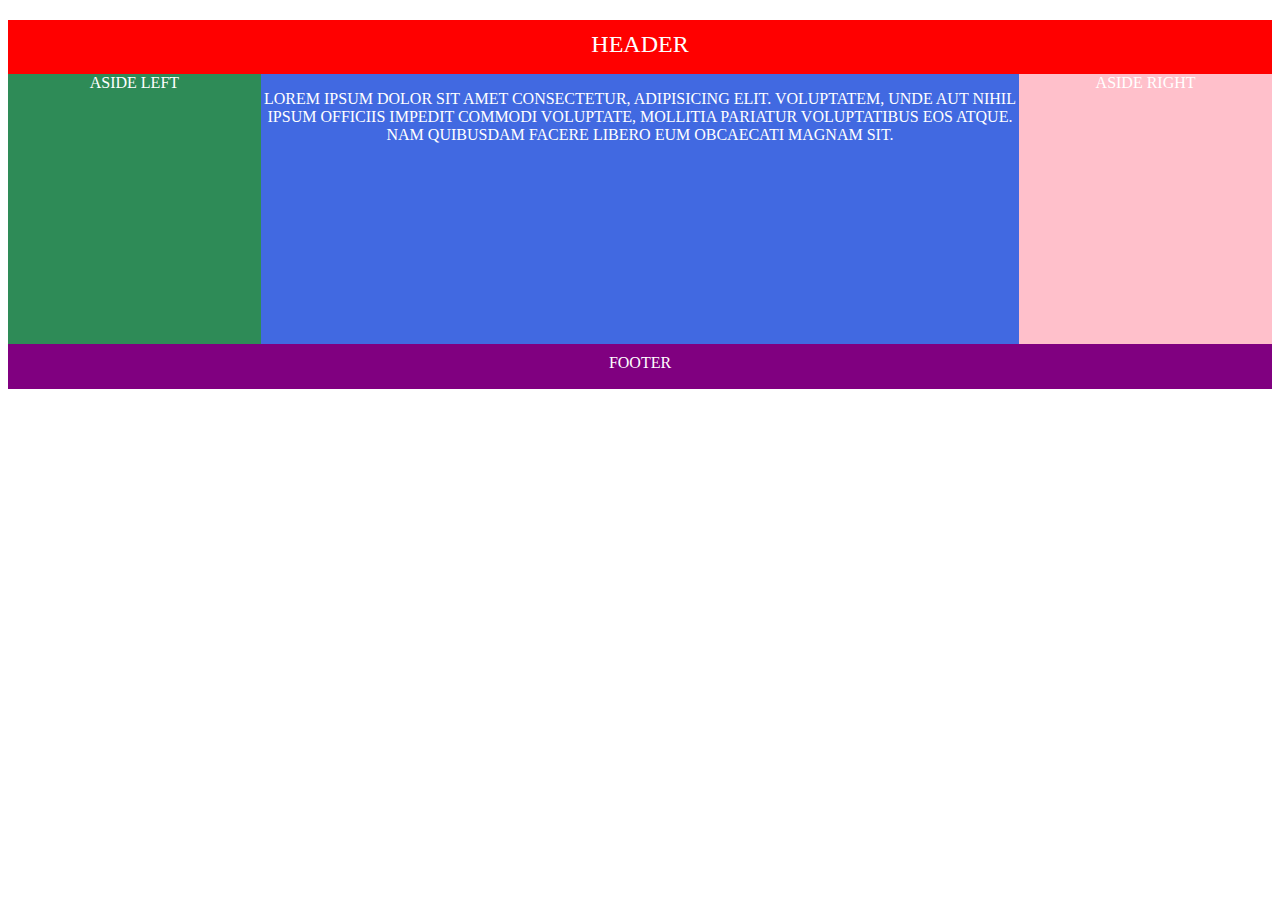
<file: FlexBox/index.html>
<!DOCTYPE html>
<html lang="en">
  <head>
    <meta charset="UTF-8" />
    <title>Lay out flex box</title>

    <link rel="stylesheet" href="css/style.css" />
  </head>
  <body>
    <header class="main-header">
      <h2>Header</h2>
    </header>
    <section class="main-paragraf">
      <aside class="aside-left">aside left</aside>
      <p>
        Lorem ipsum dolor sit amet consectetur, adipisicing elit. Voluptatem,
        unde aut nihil ipsum officiis impedit commodi voluptate, mollitia
        pariatur voluptatibus eos atque. Nam quibusdam facere libero eum
        obcaecati magnam sit.
      </p>
      <aside class="aside-right">aside right</aside>
  
    </section>

    <footer class="main-footer">
      <div>footer</div>
    </footer>
  </body>
</html>
</file>
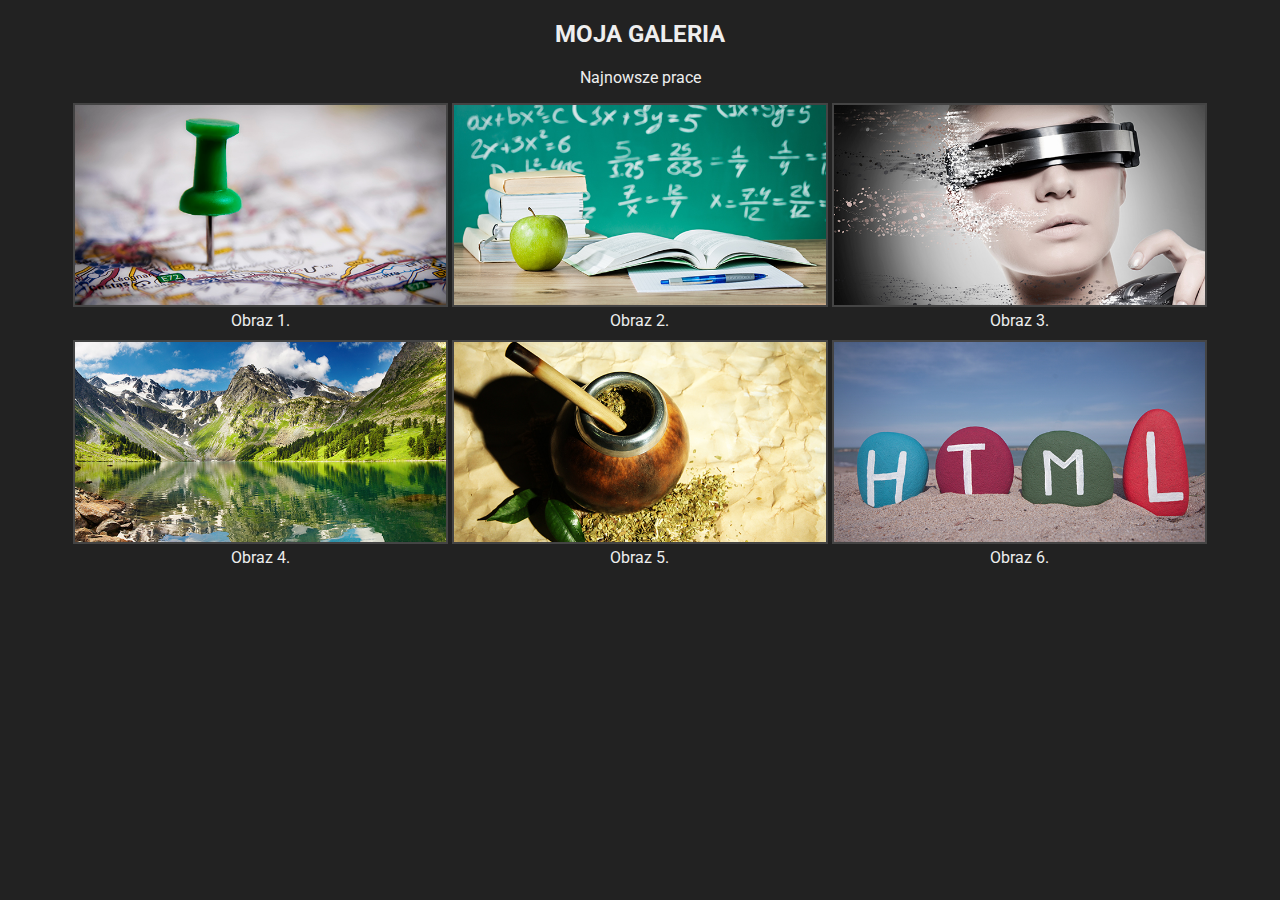
<file: galeria/index.html>
<!DOCTYPE html>
<html lang="en">
<head>
	<meta charset="UTF-8">
	<meta name="viewport" content="width=device-width, initial-scale=1.0">
	<title>Responsive galery</title>
	
	<link href="https://fonts.googleapis.com/css?family=Roboto:100,300,400,500,700" rel="stylesheet">

	<link rel="stylesheet" href="css/style.css">
</head>
<body>
	<section id="gallery">
		<header>
			<h2>Moja galeria</h2>
			<p>Najnowsze prace</p>
		</header>
		<figure>
			<img src="img/image1.jpg" alt="image 1">
			<figcaption>Obraz 1.</figcaption>
		</figure>
		<figure>
			<img src="img/image2.jpg" alt="image 2">
			<figcaption>Obraz 2.</figcaption>
		</figure>
		<figure>
			<img src="img/image3.jpg" alt="image 3">
			<figcaption>Obraz 3.</figcaption>
		</figure>
		<figure>
			<img src="img/image4.jpg" alt="image 4">
			<figcaption>Obraz 4.</figcaption>
		</figure>
		<figure>
			<img src="img/image5.jpg" alt="image 5">
			<figcaption>Obraz 5.</figcaption>
		</figure>
		<figure>
			<img src="img/image6.jpg" alt="image 6">
			<figcaption>Obraz 6.</figcaption>
		</figure>
	</section>
</body>
</html>
</file>
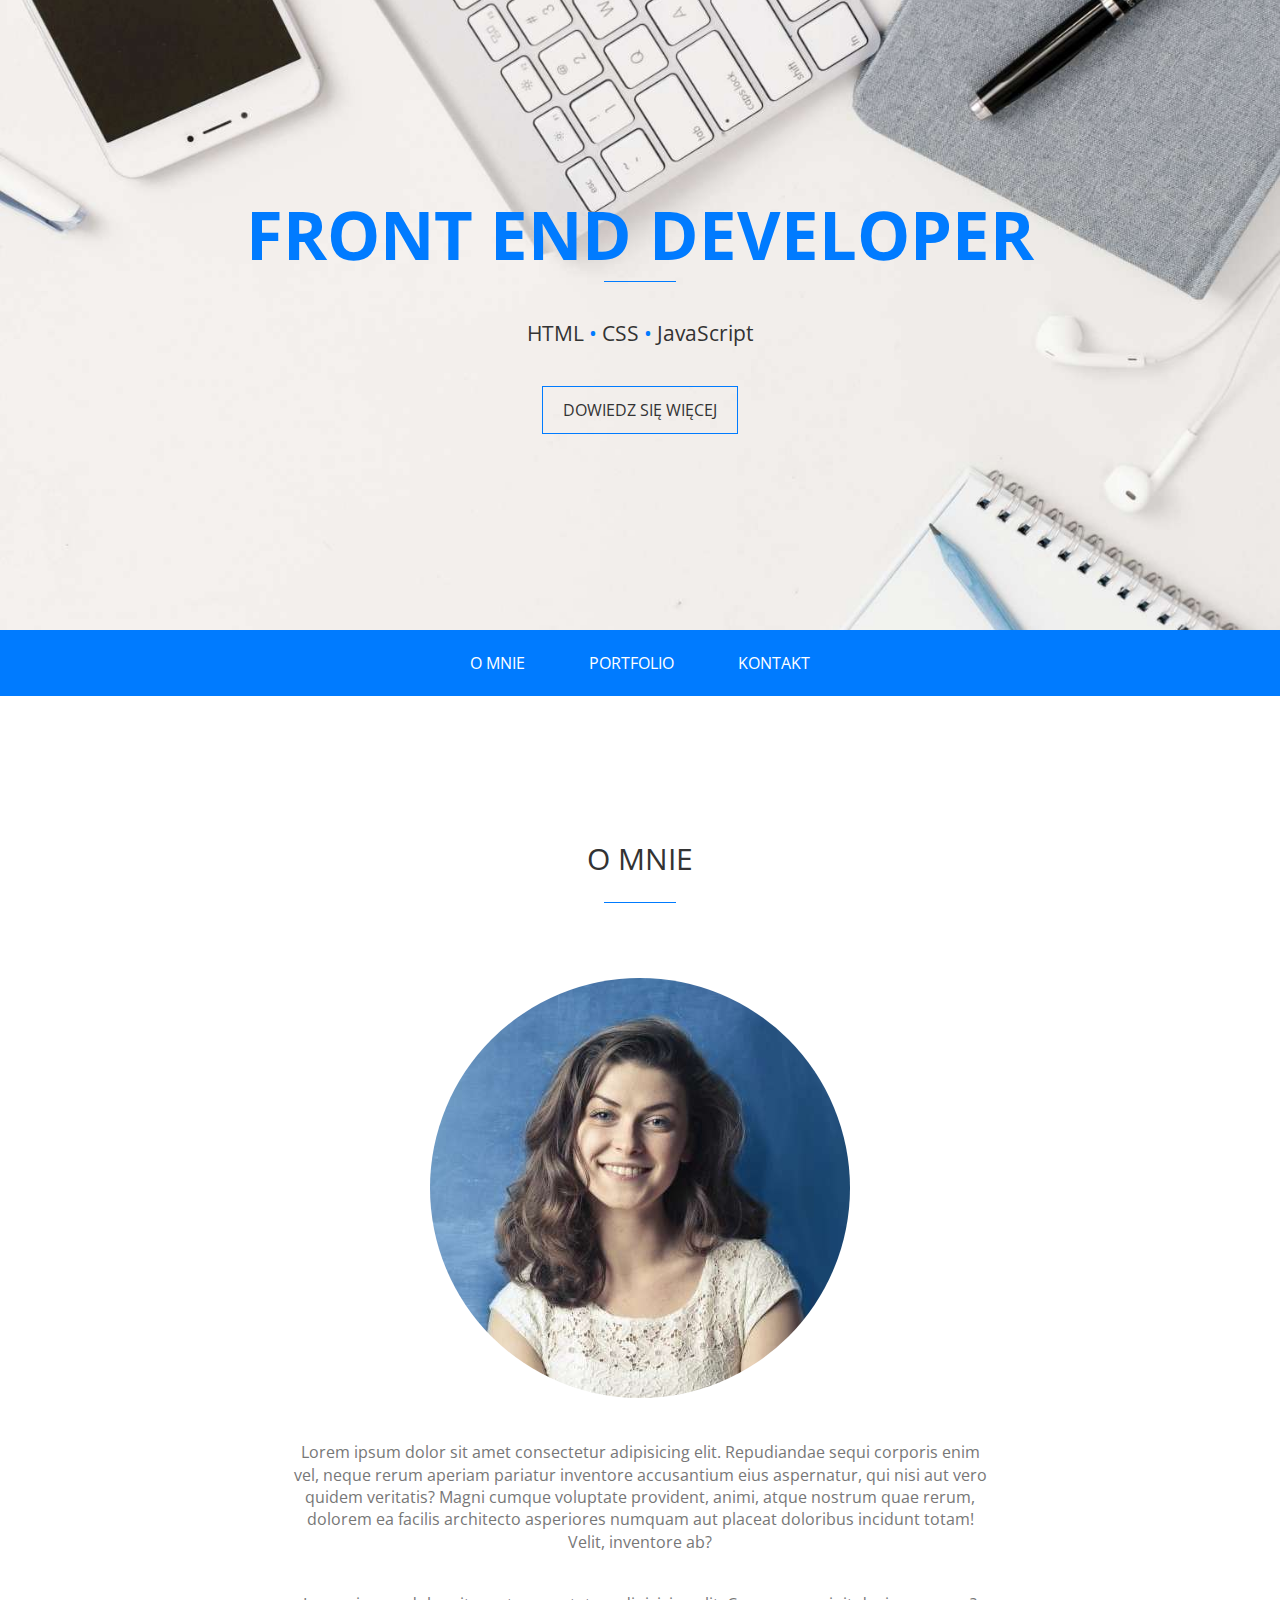
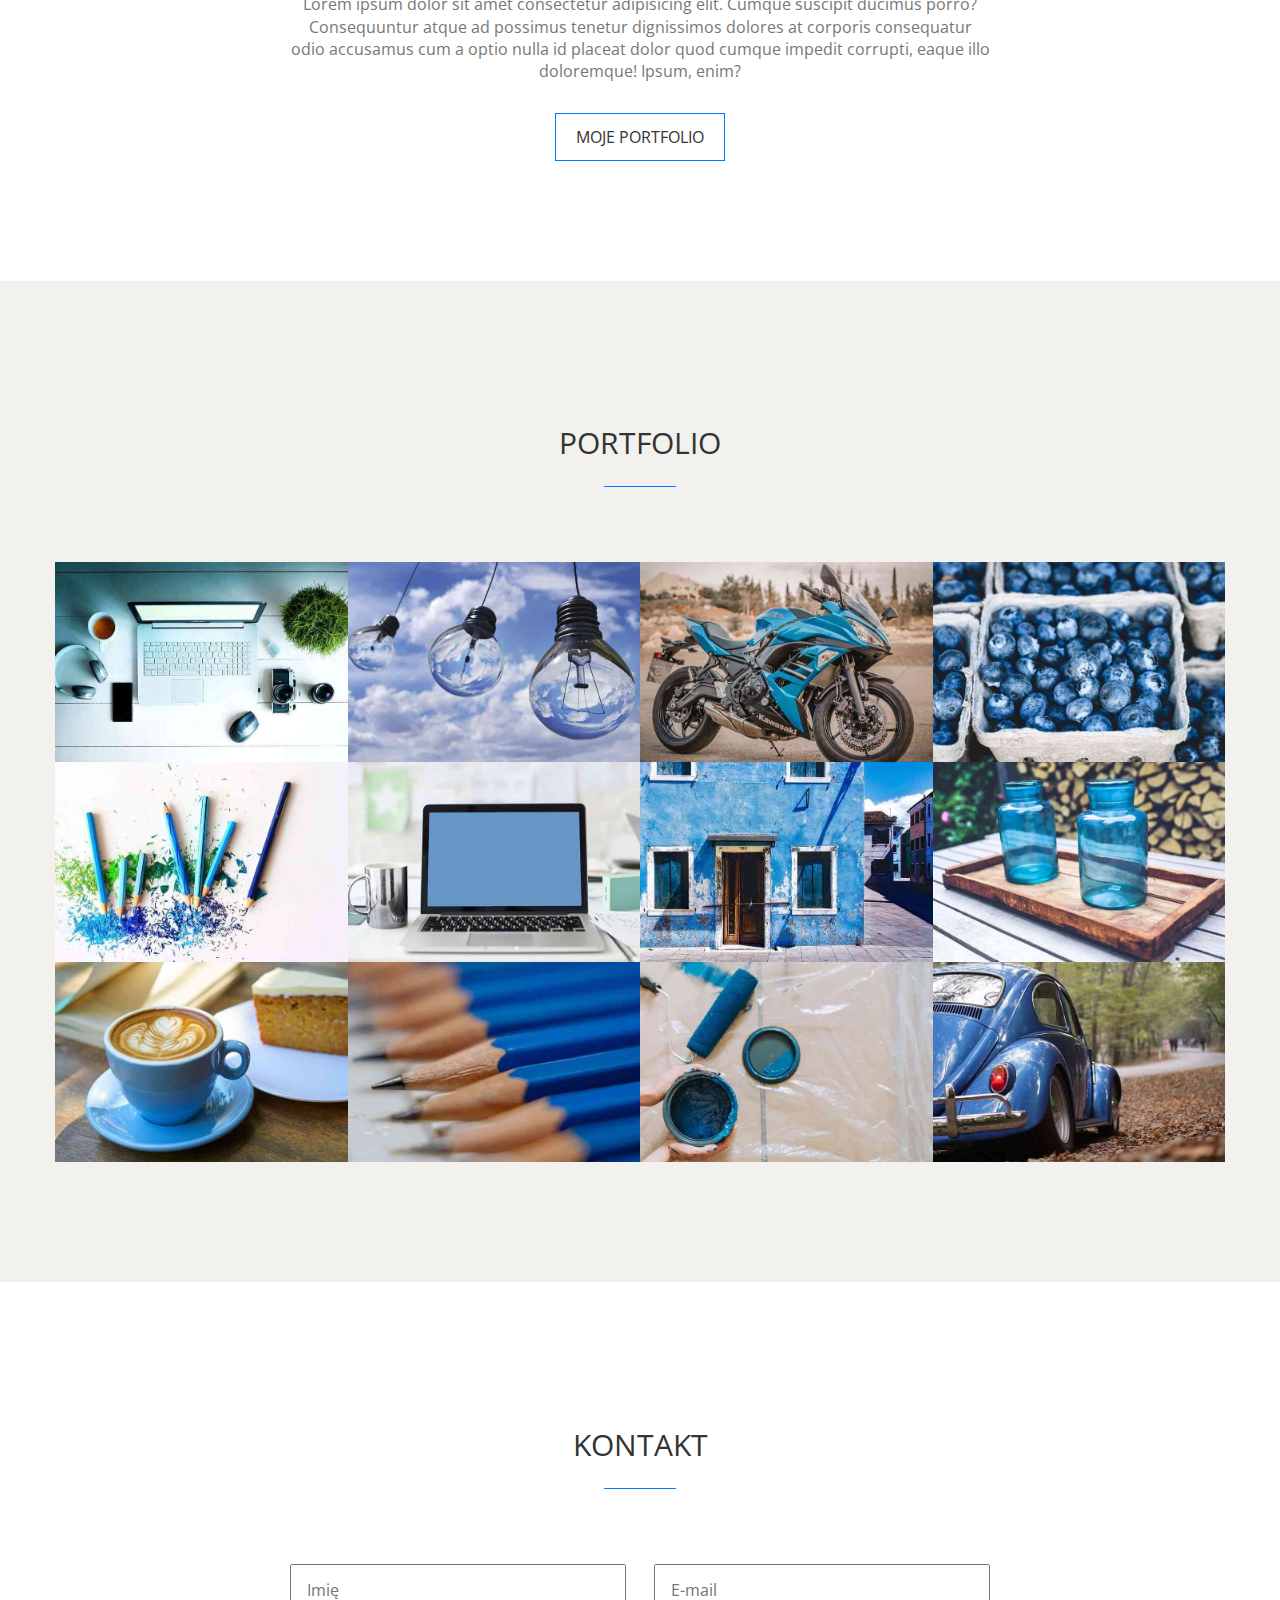
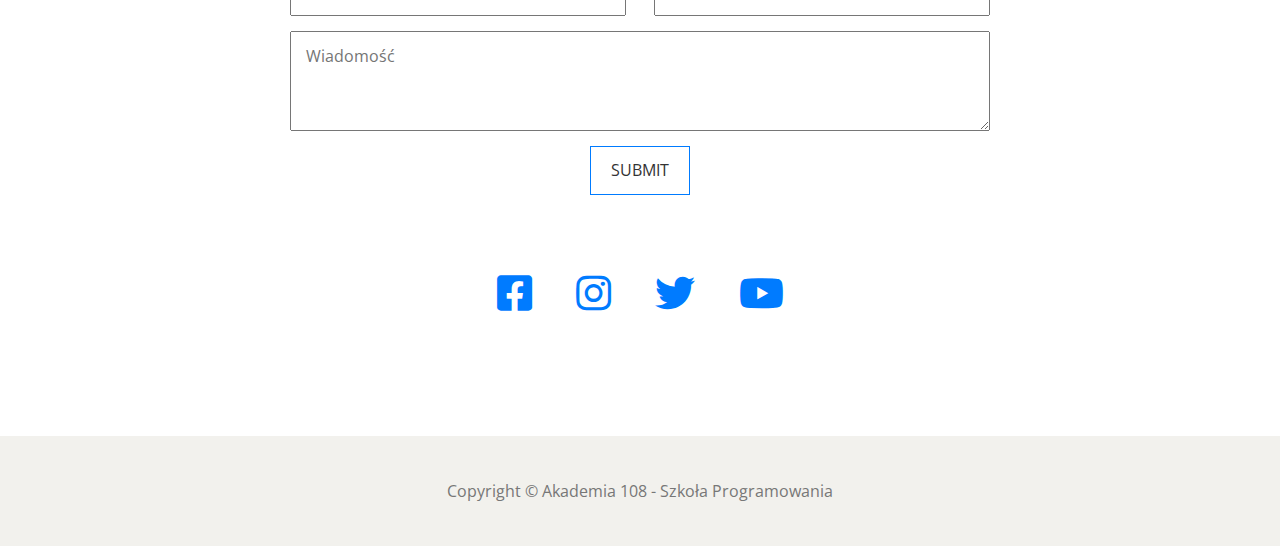
<file: moje portfolio/index.html>
<!DOCTYPE html>
<html lang="pl">
  <head>
    <meta charset="UTF-8" />
    <meta name="viewport" content="width=device-width, initial-scale=1.0" />
    <title>Moje portfolio</title>

    <link rel="stylesheet" href="css\normalize.css" />

    <link
      href="https://fonts.googleapis.com/css2?family=Open+Sans:ital,wght@0,400;1,300&display=swap"
      rel="stylesheet"
    />

    <link
      rel="stylesheet"
      href="https://use.fontawesome.com/releases/v5.0.7/css/all.css"
    />

    <link rel="stylesheet" href="css\style.css" />
  </head>
  <body>
    <header class="main-header">
      <div class="main-header-content">
        <h1>Front End Developer</h1>
        <hr />
        <p>HTML <span>•</span> CSS <span>•</span> JavaScript</p>
        <a href="" class="btn">Dowiedz się więcej</a>
      </div>
    </header>

    <nav class="main-menu">
      <ul>
        <li class="menu-item"><a href="#about">O mnie</a></li>
        <li class="menu-item"><a href="#portfolio">Portfolio </a></li>
        <li class="menu-item"><a href="#contact">Kontakt</a></li>
      </ul>
    </nav>

    <section id="about" class="about">
      <div class="container">
        <header class="section-header">
          <h2>O mnie</h2>
          <hr />
        </header>

        <img src="img/about.jpg" alt="Joanna Nowak" class="about-img" />

        <p>
          Lorem ipsum dolor sit amet consectetur adipisicing elit. Repudiandae
          sequi corporis enim vel, neque rerum aperiam pariatur inventore
          accusantium eius aspernatur, qui nisi aut vero quidem veritatis? Magni
          cumque voluptate provident, animi, atque nostrum quae rerum, dolorem
          ea facilis architecto asperiores numquam aut placeat doloribus
          incidunt totam! Velit, inventore ab?
        </p>
        <p>
          Lorem ipsum dolor sit amet consectetur adipisicing elit. Cumque
          suscipit ducimus porro? Consequuntur atque ad possimus tenetur
          dignissimos dolores at corporis consequatur odio accusamus cum a optio
          nulla id placeat dolor quod cumque impedit corrupti, eaque illo
          doloremque! Ipsum, enim?
        </p>

        <a href="" class="btn"> Moje Portfolio</a>
      </div>
    </section>

    <section id="portfolio" class="portfolio">
      <div class="container">
        <header class="section-header">
          <h2>Portfolio</h2>
          <hr />
        </header>

        <div class="portfolio-wrapper">
          <a href="" class="portfolio-item">
            <img src="img/portfolio/photo-1.jpg" alt="portfolio item 1" />
            <h3>Projekt</h3>
          </a>

          <a href="" class="portfolio-item">
            <img src="img/portfolio/photo-2.jpg" alt="portfolio item 2" />
            <h3>Projekt</h3>
          </a>
          <a href="" class="portfolio-item">
            <img src="img/portfolio/photo-3.jpg" alt="portfolio item 3" />
            <h3>Projekt</h3>
          </a>
          <a href="" class="portfolio-item">
            <img src="img/portfolio/photo-4.jpg" alt="portfolio item 4" />
            <h3>Projekt</h3>
          </a>
          <a href="" class="portfolio-item">
            <img src="img/portfolio/photo-5.jpg" alt="portfolio item 5" />
            <h3>Projekt</h3>
          </a>
          <a href="" class="portfolio-item">
            <img src="img/portfolio/photo-6.jpg" alt="portfolio item 6" />
            <h3>Projekt</h3>
          </a>
          <a href="" class="portfolio-item">
            <img src="img/portfolio/photo-7.jpg" alt="portfolio item 7" />
            <h3>Projekt</h3>
          </a>
          <a href="" class="portfolio-item">
            <img src="img/portfolio/photo-8.jpg" alt="portfolio item 8" />
            <h3>Projekt</h3>
          </a>
          <a href="" class="portfolio-item">
            <img src="img/portfolio/photo-9.jpg" alt="portfolio item 9" />
            <h3>Projekt</h3>
          </a>
          <a href="" class="portfolio-item">
            <img src="img/portfolio/photo-10.jpg" alt="portfolio item 10" />
            <h3>Projekt</h3>
          </a>
          <a href="" class="portfolio-item">
            <img src="img/portfolio/photo-11.jpg" alt="portfolio item 11" />
            <h3>Projekt</h3>
          </a>
          <a href="" class="portfolio-item">
            <img src="img/portfolio/photo-12.jpg" alt="portfolio item 12" />
            <h3>Projekt</h3>
          </a>
        </div>
      </div>
    </section>

    <section id="contact" class="contact">
      <div class="container">
        <header class="section-header">
          <h2>Kontakt</h2>
          <hr />
        </header>

        <form action="">
          <input type="text" placeholder="Imię" name="name" />
          <input type="email" placeholder="E-mail" name="email" />
          <textarea placeholder="Wiadomość" name="message"></textarea>
          <input type="submit" class="btn" />
        </form>

        <div class="social-links">
          <a href="https://www.facebook.com" target="_blank" class="social-link"  ><i class="fab fa-facebook-square"></i></a>
          <a href="https://www.instagram.com" target="_blank" class="social-link"><i class="fab fa-instagram"></i></a>
          <a href="https://twitter.com/?lang=en" target="_blank" class="social-link"><i class="fab fa-twitter"></i></a>
          <a href="https://www.youtube.com" target="_blank" class="social-link"><i class="fab fa-youtube"></i></a>
        </div>
      </div>
    </section>

    <footer class="main-footer">
      <div class="container">
      <p>Copyright © Akademia 108 - Szkoła Programowania</p>
    </div>








    </footer>
  </body>
</html>
</file>
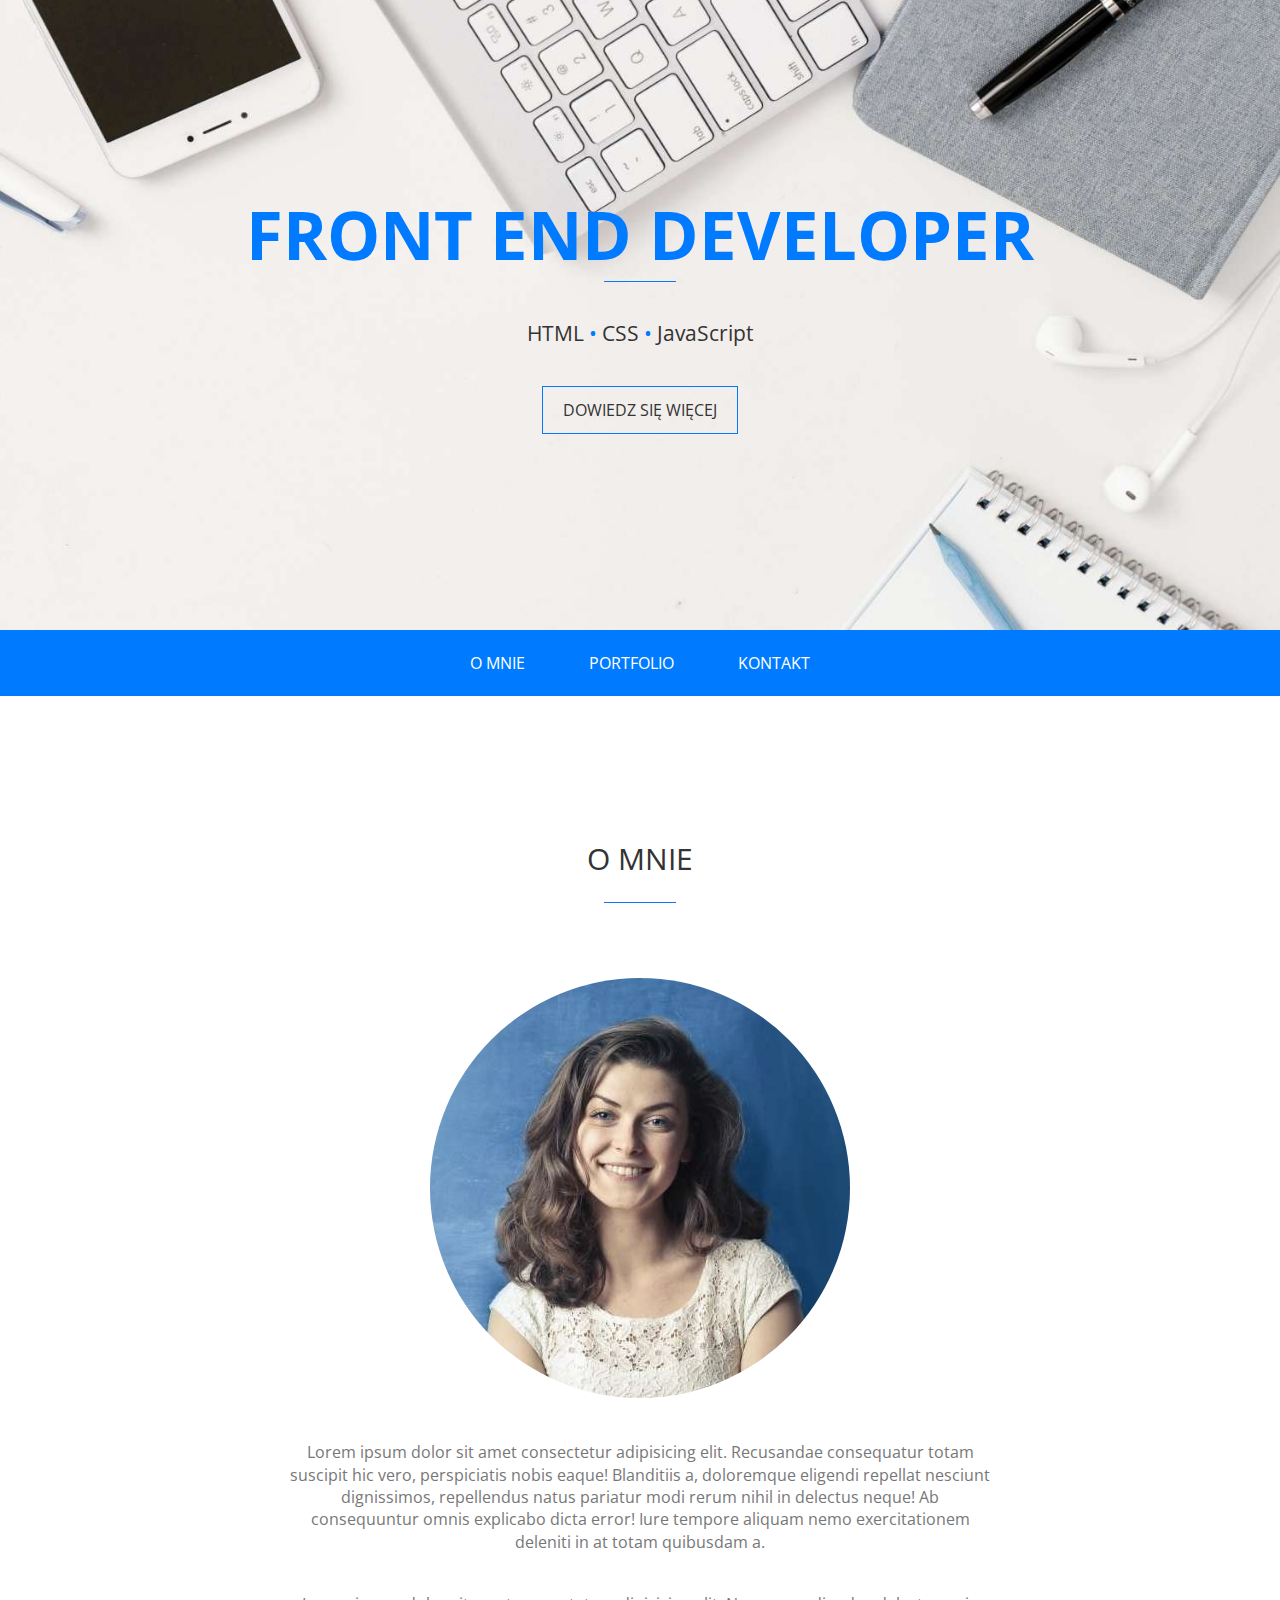
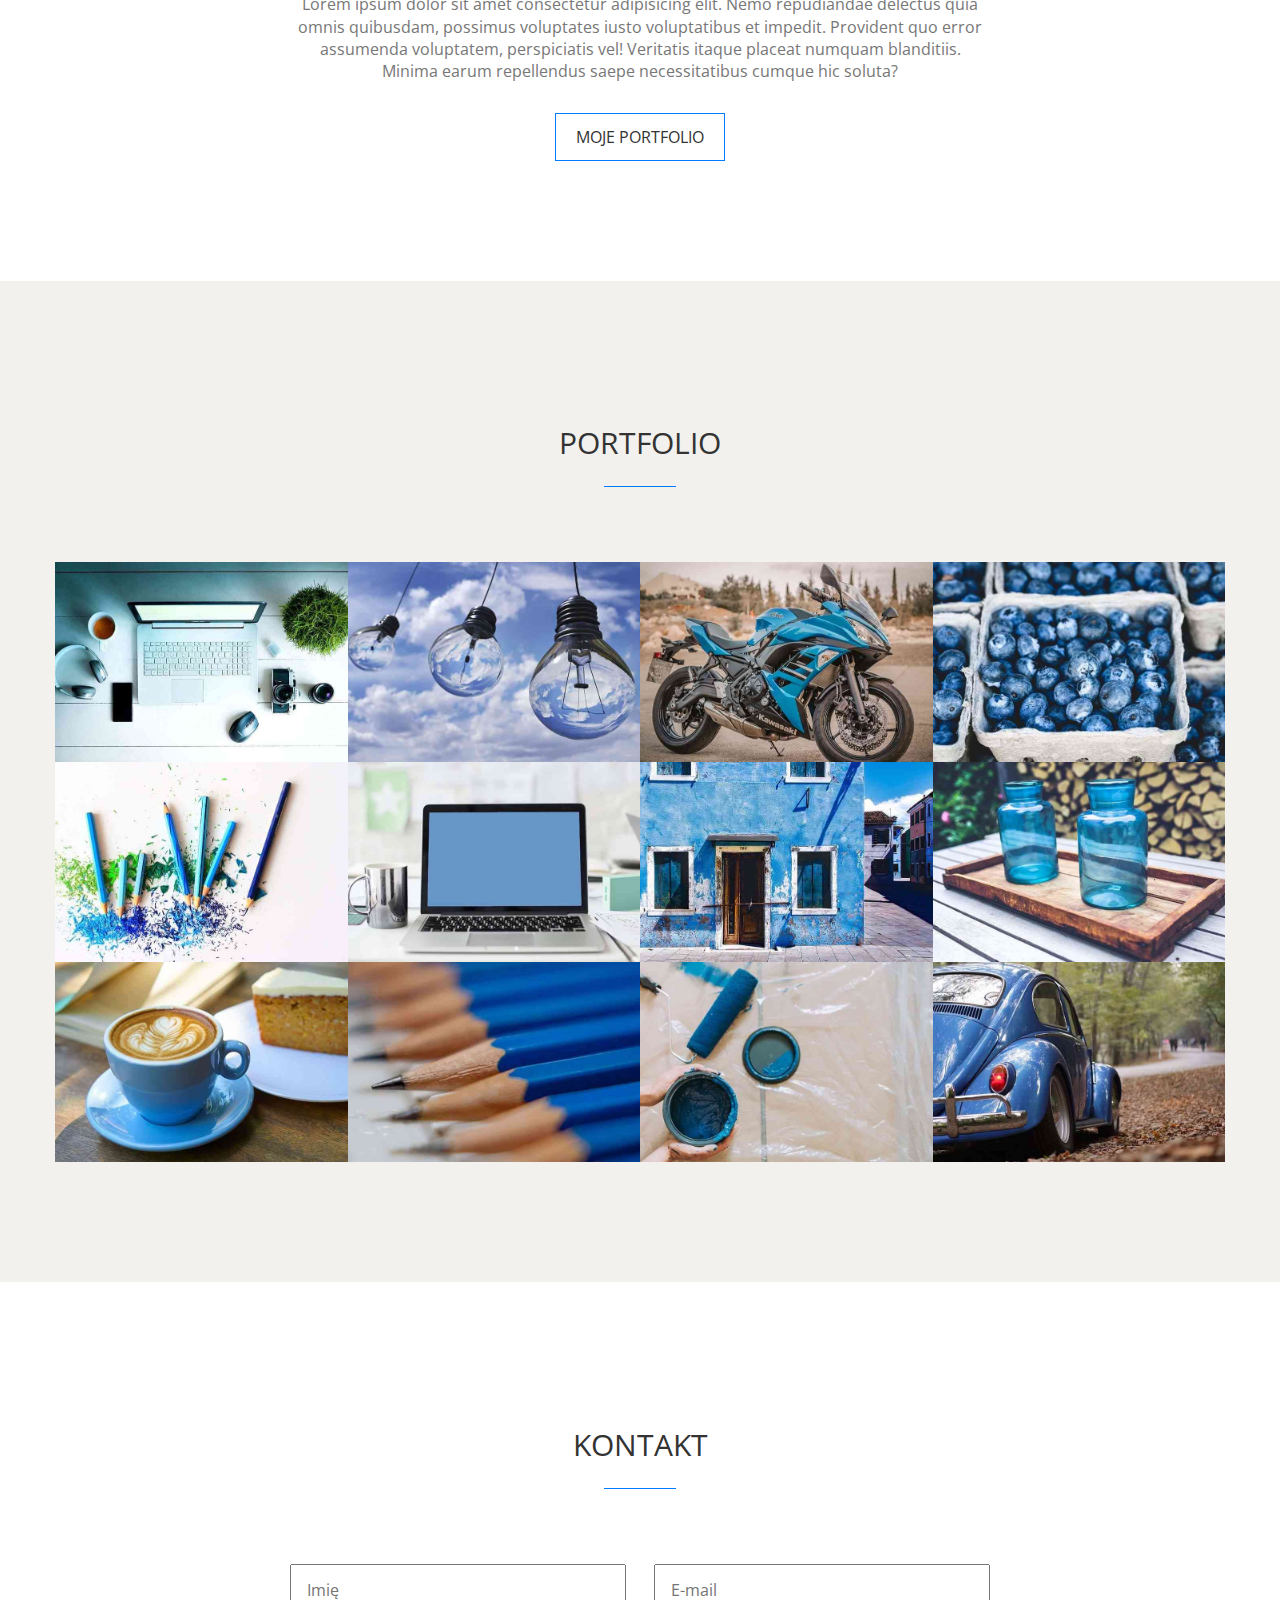
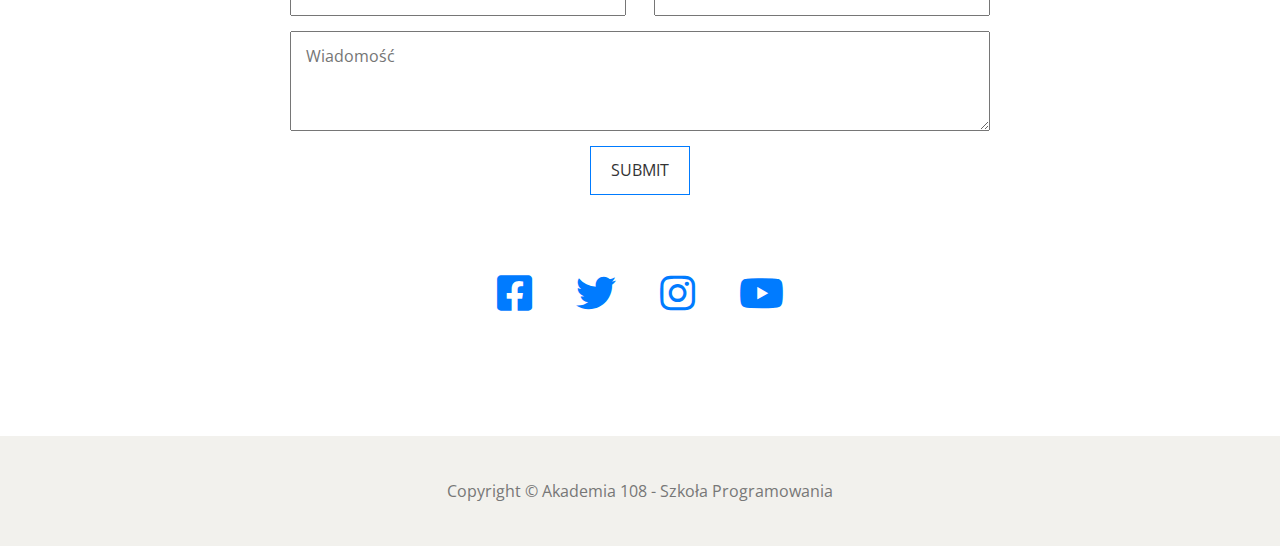
<file: Portfolio/index.html>
<!DOCTYPE html>
<html lang="pl">
<head>
    <meta charset="UTF-8">
    <meta name="viewport" content="width=device-width, initial-scale=1.0">
    <title>Moje portfolio</title>

    <!-- Normalize CSS -->
    <link rel="stylesheet" href="css/normalize.css">

    <!-- Google Fonts -->
    <link href="https://fonts.googleapis.com/css2?family=Open+Sans:wght@300;400&display=swap" rel="stylesheet">

    <!-- Font Awesome -->
    <link rel="stylesheet" href="https://use.fontawesome.com/releases/v5.0.7/css/all.css">

    <!-- Custom CSS -->
    <link rel="stylesheet" href="css/style.css">
</head>
<body>
    <header class="main-header">
        <div class="main-header-content">
            <h1>Front End Developer</h1>
            <hr>
            <p>HTML <span>•</span> CSS <span>•</span> JavaScript</p>
            <a href="" class="btn">Dowiedz się więcej</a>
        </div>
    </header>

    <nav class="main-menu">
        <label for="drop-nav">Menu</label>
        <input type="checkbox" id="drop-nav">
        <ul>
            <li class="menu-item"><a href="#about">O mnie</a></li>
            <li class="menu-item"><a href="#portfolio">Portfolio</a></li>
            <li class="menu-item"><a href="#contact">Kontakt</a></li>
        </ul>
    </nav>

    <section id="about" class="about">
        <div class="container">
            <header class="section-header">
                <h2>O mnie</h2>
                <hr>
            </header>
            
            <img src="img/about.jpg" alt="Joanna Nowak" class="about-img">

            <p>Lorem ipsum dolor sit amet consectetur adipisicing elit. Recusandae consequatur totam suscipit hic vero, perspiciatis nobis eaque! Blanditiis a, doloremque eligendi repellat nesciunt dignissimos, repellendus natus pariatur modi rerum nihil in delectus neque! Ab consequuntur omnis explicabo dicta error! Iure tempore aliquam nemo exercitationem deleniti in at totam quibusdam a.</p>

            <p>Lorem ipsum dolor sit amet consectetur adipisicing elit. Nemo repudiandae delectus quia omnis quibusdam, possimus voluptates iusto voluptatibus et impedit. Provident quo error assumenda voluptatem, perspiciatis vel! Veritatis itaque placeat numquam blanditiis. Minima earum repellendus saepe necessitatibus cumque hic soluta?</p>

            <a href="" class="btn">Moje portfolio</a>

        </div>
    </section>

    <section id="portfolio" class="portfolio">
        <div class="container">
            <header class="section-header">
                <h2>Portfolio</h2>
                <hr>
            </header>

            <div class="portfolio-wrapper">
                <a href="" class="portfolio-item">
                    <img src="img/portfolio/photo-1.jpg" alt="Portfolio item 1">
                    <h3>Projekt</h3>
                </a>
                <a href="" class="portfolio-item">
                    <img src="img/portfolio/photo-2.jpg" alt="Portfolio item 2">
                    <h3>Projekt</h3>
                </a>
                <a href="" class="portfolio-item">
                    <img src="img/portfolio/photo-3.jpg" alt="Portfolio item 3">
                    <h3>Projekt</h3>
                </a>
                <a href="" class="portfolio-item">
                    <img src="img/portfolio/photo-4.jpg" alt="Portfolio item 4">
                    <h3>Projekt</h3>
                </a>
                <a href="" class="portfolio-item">
                    <img src="img/portfolio/photo-5.jpg" alt="Portfolio item 5">
                    <h3>Projekt</h3>
                </a>
                <a href="" class="portfolio-item">
                    <img src="img/portfolio/photo-6.jpg" alt="Portfolio item 6">
                    <h3>Projekt</h3>
                </a>
                <a href="" class="portfolio-item">
                    <img src="img/portfolio/photo-7.jpg" alt="Portfolio item 7">
                    <h3>Projekt</h3>
                </a>
                <a href="" class="portfolio-item">
                    <img src="img/portfolio/photo-8.jpg" alt="Portfolio item 8">
                    <h3>Projekt</h3>
                </a>
                <a href="" class="portfolio-item">
                    <img src="img/portfolio/photo-9.jpg" alt="Portfolio item 9">
                    <h3>Projekt</h3>
                </a>
                <a href="" class="portfolio-item">
                    <img src="img/portfolio/photo-10.jpg" alt="Portfolio item 10">
                    <h3>Projekt</h3>
                </a>
                <a href="" class="portfolio-item">
                    <img src="img/portfolio/photo-11.jpg" alt="Portfolio item 11">
                    <h3>Projekt</h3>
                </a>
                <a href="" class="portfolio-item">
                    <img src="img/portfolio/photo-12.jpg" alt="Portfolio item 12">
                    <h3>Projekt</h3>
                </a>
            </div>
        </div>
    </section>

    <section id="contact" class="contact">
        <div class="container">
            <header class="section-header">
                <h2>Kontakt</h2>
                <hr>
            </header>

            <form action="">
                <input type="text" placeholder="Imię" name="name">
                <input type="email" placeholder="E-mail" name="email">
                <textarea placeholder="Wiadomość" name="message"></textarea>
                <input type="submit" class="btn">
            </form>

            <div class="social-links">
                <a href="" class="social-link"><i class="fab fa-facebook-square"></i></a>
                <a href="" class="social-link"><i class="fab fa-twitter"></i></a>
                <a href="" class="social-link"><i class="fab fa-instagram"></i></a>
                <a href="" class="social-link"><i class="fab fa-youtube"></i></a>
            </div>

        </div>
    </section>

    <footer class="main-footer">
        <div class="container">
            <p>Copyright © Akademia 108 - Szkoła Programowania</p>
        </div>
    </footer>

</body>
</html>
</file>
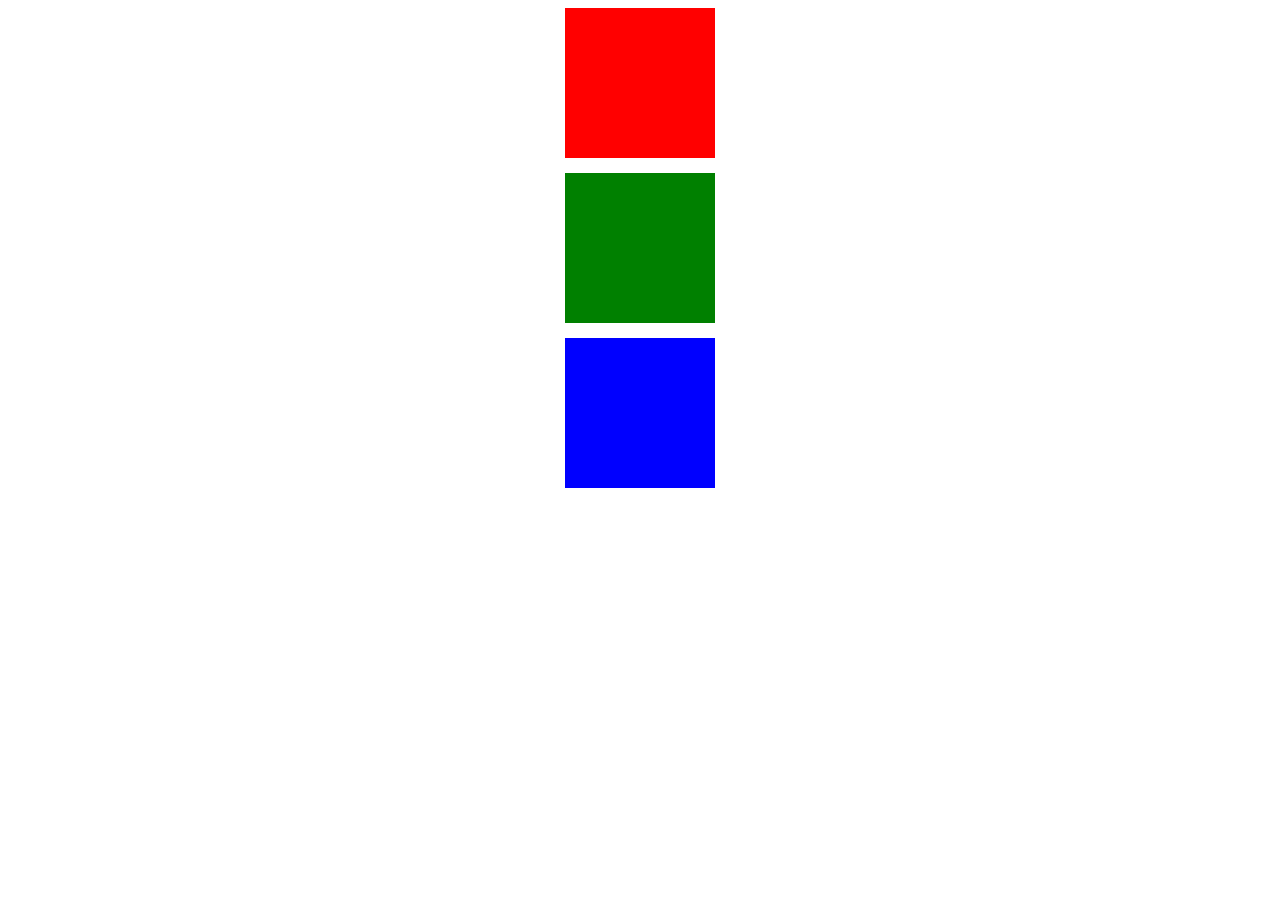
<file: transition/index.html>
<!DOCTYPE html>
<html lang="en">
<head>
    <meta charset="UTF-8">
    <meta name="viewport" content="width=device-width, initial-scale=1.0">
    <title>Transition</title>

    <link rel="stylesheet" href="css/style.css">
</head>
<body>

<div class="box red"></div>
<div class="box green "></div>
<div class="box blue"></div>

</body>
</html>
</file>
<file: FlexBox/css/style.css>
* {
  box-sizing: border-box;
}

/* header styles */

.main-header {
  background-color: red;
  text-transform: uppercase;
  text-align: center;
  height: 6vh;
  color: white;
  line-height: 2;
}

h2 {
  font-weight: 200;
}

/* section styles */

.main-paragraf {
  background-color: royalblue;
  text-transform: uppercase;
  text-align: center;
  display: flex;
  flex-wrap: wrap;
  color: white;
  height: 30vh;
}

p {
  flex-basis: 60%;
  background-color: royalblue;
}

.aside-left {
  background-color: seagreen;
  text-transform: uppercase;
  text-align: center;
  flex-basis: 20%;
  margin: inherit;
  color: white;
}

.aside-right {
  background-color: pink;
  text-transform: uppercase;
  text-align: center;
  flex-basis: 20%;
  color: white;
  margin: inherit;
}

/* main footer styles */

.main-footer {
  background-color: purple;
  text-transform: uppercase;
  text-align: center;
  color: white;
  height: 5vh;
  padding: 10px;
}

/* Responsive styles */

@media (max-width: 992px) {

  .aside-left {

    flex-basis: 100%;
    order: 1;
  }

  .aside-right {
    flex-basis: 30%;
  }

  p { 
    flex-basis: 70%;
  }
}



@media (max-width: 768px) {

  .aside-right {
    flex-basis: 100%;
    order: 2;
  }

  p { 
    flex-basis: 100%;
  }
   
}
</file>
<file: galeria/css/style.css>
* {
	box-sizing: border-box;
}

body {
	font-family: 'Roboto', sans-serif;
	background-color: #222;
	color: #eee;
}

h2 {
	text-transform: uppercase;
}

#gallery {
	width: 90%;
	margin: 0 auto;
	text-align: center;
}

figure {
	display: inline-block;
	width: 33%;
	margin: 0;
	margin-bottom: 10px;
}

figure figcaption {
	text-align: center;
}

figure img{
	width: 100%;
	border: 2px solid #444;
}

@media screen and (max-width: 992px) {

figure {
	width: 49%;;
}
	
}

@media screen and (max-width: 768px) {

	figure {
		width: 100%;
	}
		
	}

	@media screen and (max-width: 480px) {

		#gallery {
			width: 100%;;
		}
			
		}
</file>
<file: Portfolio/css/style.css>
/* Base styles */
* {
    box-sizing: border-box;
}

body {
    font-family: 'Open Sans', sans-serif;
}

hr {
    width: 70px;
    border: 1px solid #007bff;
    border-bottom: 0;
}

section {
    padding: 120px 0;
}

.section-header {
    margin-bottom: 75px;
}

.section-header h2 {
    color: #333;
    font-size: 1.9em;
    text-align: center;
    text-transform: uppercase;
    font-weight: 400;
}

.btn {
    text-decoration: none;
    text-transform: uppercase;
    color: #333;
    border: 1px solid #007bff;
    padding: 14px 20px;
    transition: all .3s;
    display: inline-block;
    margin: auto;
    background-color: transparent;
    cursor: pointer;
}

.btn:hover {
    color: #fff;
    background-color: #007bff;
}

.container {
    max-width: 1170px;
    margin: 0 auto;
}

/* Header styles */

.main-header {
    height: 70vh;
    background-image: url(../img/header.jpg);
    background-size: cover;
    background-position: center;
    background-repeat: no-repeat;
    display: flex;
    align-items: center;
    justify-content: center;
}

.main-header .main-header-content {
    text-align: center;
}


.main-header .main-header-content h1 {
    font-size: 4.2em;
    color: #007bff;
    text-transform: uppercase;
    margin: 0;
}

.main-header .main-header-content p {
    color: #333;
    font-size: 1.3em;
    margin: 40px 0;
}

.main-header .main-header-content p span {
    color: #007bff;
}


/* Main menu styles */
.main-menu {
    background-color: #007bff;
}

#drop-nav {
    display: none;
}

label[for="drop-nav"] {
    display: none;
}

.main-menu ul {
    margin: 0;
    padding: 10px 0;
    text-align: center;
}

.main-menu ul .menu-item {
    display: inline-block;
    margin: 0 10px;
}

.main-menu ul .menu-item a {
    color: #fff;
    text-transform: uppercase;
    text-decoration: none;
    padding: 14px 20px;
    display: block;
    transition: all .3s;
}

.main-menu ul .menu-item a:hover {
    color: #007bff;
    background-color: #fff;
}

/* About section styles */

.about {
    text-align: center;
}

.about .about-img {
    border-radius: 50%;
}

.about p {
    max-width: 700px;
    margin: 40px auto 30px auto;
    color: #777;
    line-height: 1.4;
}


/* Portfolio section styles */

.portfolio {
    background-color: #f2f1ed;
}

.portfolio-wrapper {
    display: flex;
    flex-wrap: wrap;
}

.portfolio-wrapper .portfolio-item {
    flex-basis: 25%;
    height: 200px;
    position: relative;
}

.portfolio-wrapper .portfolio-item img {
    width: 100%;
    height: 100%;
    object-fit: cover;
}

.portfolio-wrapper .portfolio-item h3 {
    position: absolute;
    top: 0;
    left: 0;
    width: 100%;
    height: 100%;
    background-color: rgba(0, 123, 255, 0.8);
    margin: 0;
    text-align: center;
    line-height: 200px;
    color: #fff;
    font-weight: 300;
    font-size: 3em;
    opacity: 0;
    transition: all .3s;
}

.portfolio-wrapper .portfolio-item h3:hover {
    opacity: 1;
}


/* Contact section styles */

.contact form {
    max-width: 700px;
    margin: 40px auto 30px auto;
    display: flex;
    flex-wrap: wrap;
    justify-content: space-between;
}

.contact input[type="text"],
.contact input[type="email"] {
    flex-basis: 48%;
    padding: 15px;
    margin-bottom: 15px;
}

.contact textarea {
    flex-basis: 100%;
    padding: 15px;
    margin-bottom: 15px;
    height: 100px;
}


.social-links {
    margin-top: 75px;
    text-align: center;
}

.social-links .social-link {
    font-size: 2.5em;
    color: #007bff;
    transition: all .3s;
    display: inline-block;
    margin: 0 20px;
}

.social-links .social-link:hover {
    color: #777;
}

/* Main footer styles */
.main-footer {
    background-color: #f2f1ed;
    padding: 30px;
    text-align: center;
    color: #777;
}


/* Responsive styles */

@media (max-width: 1200px) {
    .container {
        max-width: 992px;
    }
}

@media (max-width: 992px) {
    .container {
        max-width: 768px;
    }

    .portfolio-wrapper .portfolio-item {
        flex-basis: 50%;
    }
}

@media (max-width: 768px) {

    .container {
        max-width: 95%;
    }

    .portfolio-wrapper .portfolio-item {
        flex-basis: 100%;
    }
}

@media (max-width: 480px) {
    .main-header .main-header-content h1 {
        font-size: 3em;
    }

    .about .about-img  {
        max-height: 200px;
        max-width: 200px;
    }

    .contact input[type="text"],
    .contact input[type="email"] {
        flex-basis: 100%;
    }


    label[for="drop-nav"] {
        display: block;
        padding: 14px 20px;
        color: #fff;
        text-transform: uppercase;
        font-size: 1.5em;
        text-align: right;
        cursor: pointer;
    }

    .main-menu ul {
        display: none;
    }

    #drop-nav:checked + ul {
        display: block;
    }

    .main-menu ul .menu-item {
        display: block;
        text-align: right;
        margin: 0;
    }
}
</file>
<file: transition/css/style.css>
.box {
  height: 150px;
  width: 150px;
  margin: auto;
  margin-bottom: 15px;
  transition: all 2s ease-in-out;
  cursor: pointer;
}

.red {
  background-color: red;
}

.red:hover {
  width: 300px;
}

.green {
  background-color: green;
}

.green:hover {
  height: 300px;
}

.blue {
  background-color: blue;
}

.blue:hover {
  width: 300px;
  height: 300px;
}
</file>
